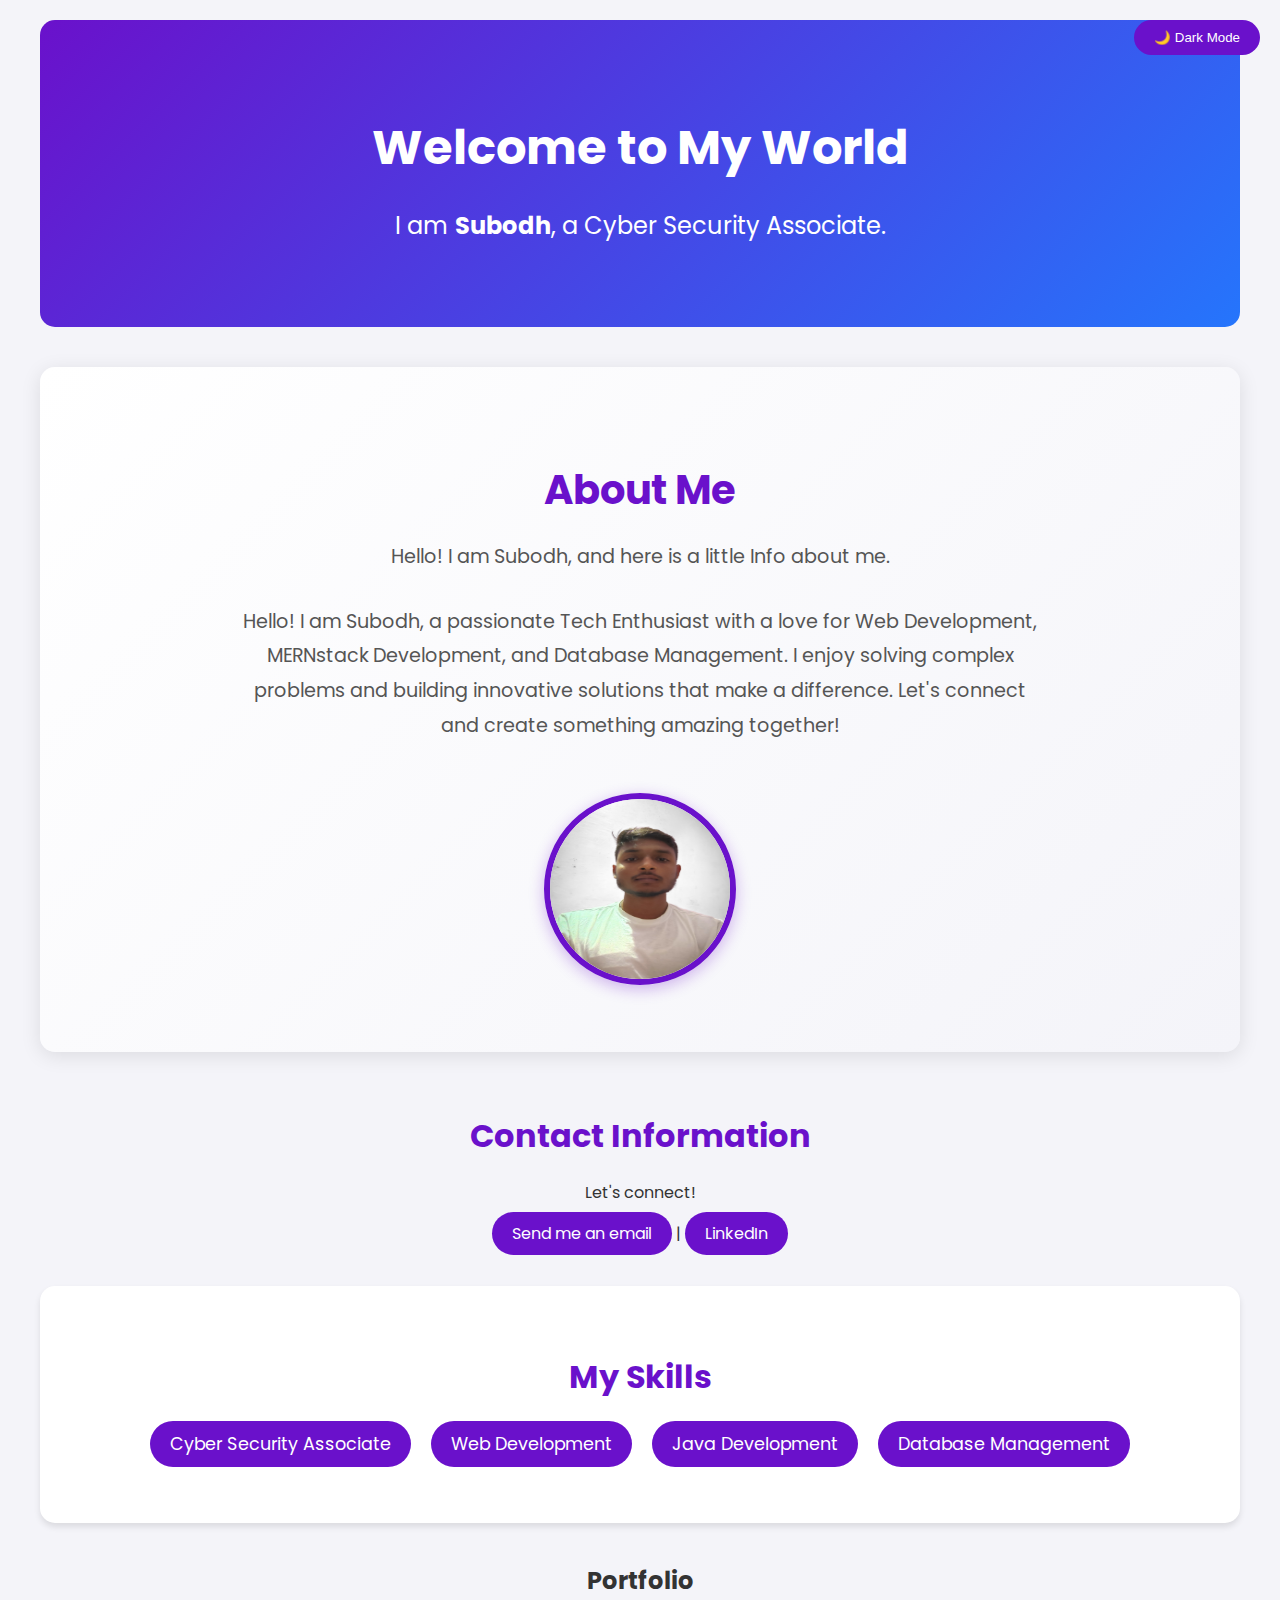
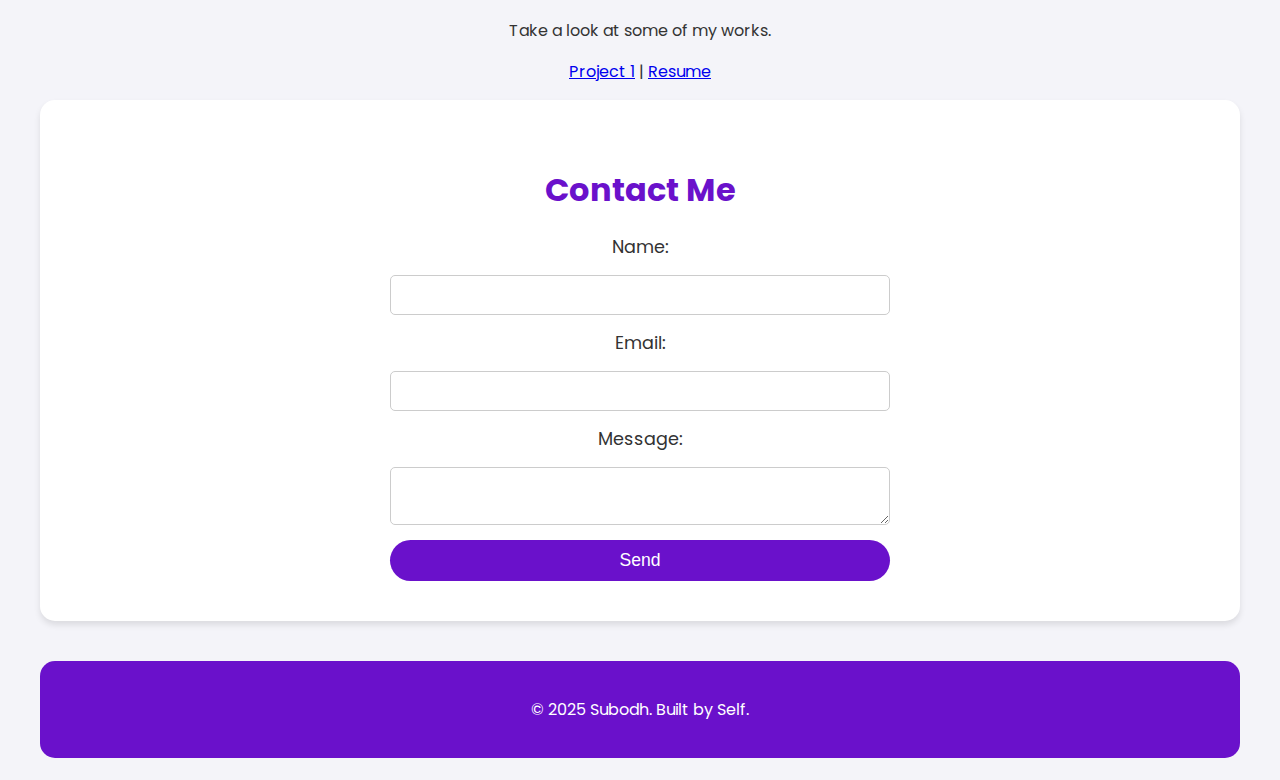
<file: index.html>
<!DOCTYPE html>
<html lang="en">
<head>
    <meta charset="UTF-8">
    <meta name="viewport" content="width=device-width, initial-scale=1.0">
    <title>Subodh Kumar - Cyber Security Associate</title>
    <meta name="description" content="Welcome to Subodh's profile.Cyber Security Associate, Web Developer, and Java Developer. Connect with me!">
    <meta name="robots" content="index, follow">
    <meta property="og:title" content="Abinash Mishra - Cyber Security Associate">
    <meta property="og:description" content="Welcome to Abinash Mishra's profile. Connect with me to explore more.">
    <meta property="og:image" content="Profile.jpeg">
    <meta name="twitter:card" content="summary_large_image">
    <meta name="twitter:title" content="Abinash Mishra - Cyber Security Associate ">
    <meta name="twitter:description" content="Welcome to my profile! Connect with me">
    <meta http-equiv="Content-Security-Policy" content="upgrade-insecure-requests">
    <link rel="icon" href="icon.png" type="image/x-icon">
    <link rel="stylesheet" href="style.css">
    <link href="https://fonts.googleapis.com/css2?family=Poppins:wght@400;600&display=swap" rel="stylesheet">
    <script async src="https://pagead2.googlesyndication.com/pagead/js/adsbygoogle.js?client=ca-pub-1493588001847339"
     crossorigin="anonymous"></script>
</head>
<body>
    <center>
    <button id="darkModeToggle">🌙 Dark Mode</button>
    <div class="container">
        <header>
            <h1>Welcome to My World</h1>
            <p>I am <strong>Subodh</strong>, a Cyber Security Associate.</p>
        </header>
        <section class="section about">
            <h2>About Me</h2>
            <p>Hello! I am Subodh, and here is a little Info about me.</p>
            <p>Hello! I am Subodh, a passionate Tech Enthusiast with a love for Web Development, MERNstack Development, and Database Management. I enjoy solving complex problems and building innovative solutions that make a difference. Let's connect and create something amazing together!</p>
            <img src="Profile.jpeg" alt="Subodh" class="profile-pic">
        </section>
        <section class="section contact">
            <h2>Contact Information</h2>
            <p>Let's connect!</p>
            <p><a href="mailto:sstm476@gmail.com" class="btn">Send me an email</a>  | <a href="https://www.linkedin.com/in/subodh-kumar-subo" class="btn">LinkedIn</a></p>
        </section>
        <section class="section skills">
            <h2>My Skills</h2>
            <ul>
                <li>Cyber Security Associate</li>
                <li>Web Development</li>
                <li>Java Development</li>
                <li>Database Management</li>
            </ul>
        </section>
        <section class="section portfolio">
            <h2>Portfolio</h2>
            <p>Take a look at some of my works.</p>
            <p><a href="Project1.html" class="btn">Project 1</a> | <a href="https://drive.google.com/file/d/1vMT4U43mCjNkJFn_6Ou5PeVhhwdKu14a/view?usp=drive_link" class="btn">Resume</a></p>
        </section>
        <section class="section contact-form">
            <h2>Contact Me</h2>
            <form id="contactForm">
                <label for="name">Name:</label>
                <input type="text" id="name" name="name" required>
                <label for="email">Email:</label>
                <input type="email" id="email" name="email" required>
                <label for="message">Message:</label>
                <textarea id="message" name="message" required></textarea>
                <button type="submit">Send</button>
            </form>
        </section>
        <footer>
            <p>&copy; 2025 Subodh. Built by Self.</p>
        </footer>
    </div>
</center>
    <script>
        document.getElementById('darkModeToggle').addEventListener('click', function() {
            document.body.classList.toggle('dark-mode');
        });
        document.getElementById('contactForm').addEventListener('submit', function(event) {
            event.preventDefault();
            alert('Thank you for reaching out! I will get back to you soon.');
        });
    </script>
</body>
</html>
</file>
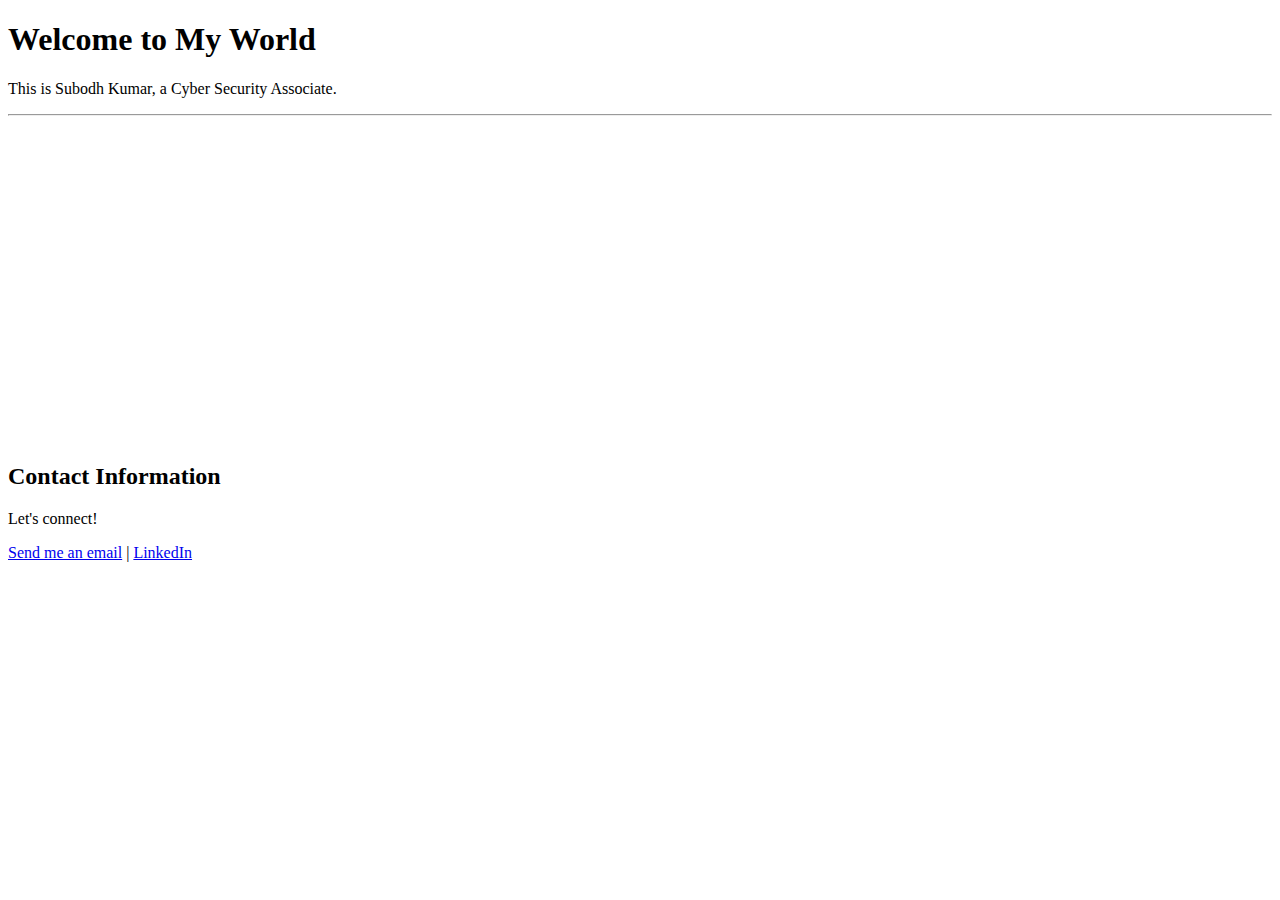
<file: Project1.html>
<!DOCTYPE html>
<html lang="en">
<head>
    <meta charset="UTF-8">
    <meta name="viewport" content="width=device-width, initial-scale=1.0">
    <title>Project1</title>
</head>
<body>
    <header>
        <h1>Welcome to My World</h1>
        <p>This is Subodh Kumar, a Cyber Security Associate.</p>
    </header><hr>

    <section>
        <iframe width="560" height="315" src="https://www.youtube.com/embed/d2ofxg8pHfQ?si=3Y02u-_cxn4vZ6rk" title="YouTube video player" frameborder="0" allow="accelerometer; autoplay; clipboard-write; encrypted-media; gyroscope; picture-in-picture; web-share" referrerpolicy="strict-origin-when-cross-origin" allowfullscreen></iframe>
    </section>
    <section>
        <h2>Contact Information</h2>
        <p>Let's connect!</p>
        <p><a href="mailto:sstm476@gmail.com">Send me an email</a>  | <a href="https://www.linkedin.com/in/subodh-kumar-subo">LinkedIn</a></p>
    </section>

    
</body>
</html>
</file>
<file: style.css>
/* General Styles */
body {
    font-family: 'Poppins', sans-serif;
    margin: 0;
    padding: 0;
    background-color: #f4f4f9;
    color: #333;
    transition: background-color 0.3s, color 0.3s;
}

.dark-mode {
    background-color: #1a1a1a;
    color: #f4f4f9;
}

.container {
    max-width: 1200px;
    margin: 0 auto;
    padding: 20px;
}

/* Header Section */
header {
    text-align: center;
    padding: 60px 20px;
    background: linear-gradient(135deg, #6a11cb, #2575fc);
    color: white;
    border-radius: 15px;
    margin-bottom: 40px;
    animation: fadeIn 1.5s ease-in-out;
}

header h1 {
    font-size: 3rem;
    margin-bottom: 10px;
    animation: slideIn 1s ease-in-out;
}

header p {
    font-size: 1.5rem;
    animation: slideIn 1.2s ease-in-out;
}

/* About Section */
.about {
    text-align: center;
    margin-bottom: 40px;
}

.about .profile-pic {
    width: 150px;
    height: 150px;
    border-radius: 50%;
    border: 5px solid #6a11cb;
    margin-top: 20px;
    transition: transform 0.3s ease;
}

.about .profile-pic:hover {
    transform: scale(1.1);
}

/* Skills Section */
.skills {
    background: #ffffff;
    padding: 40px 20px;
    border-radius: 15px;
    box-shadow: 0 4px 6px rgba(0, 0, 0, 0.1);
    margin-bottom: 40px;
    animation: fadeIn 1.5s ease-in-out;
}

.skills h2 {
    text-align: center;
    margin-bottom: 20px;
    font-size: 2rem;
    color: #6a11cb;
}

.skills ul {
    list-style: none;
    padding: 0;
    display: flex;
    justify-content: center;
    flex-wrap: wrap;
    gap: 20px;
}

.skills li {
    background: #6a11cb;
    color: white;
    padding: 10px 20px;
    border-radius: 25px;
    font-size: 1.1rem;
    transition: background 0.3s ease;
}

.skills li:hover {
    background: #2575fc;
}

/* Contact Section */
.contact {
    text-align: center;
    margin-bottom: 40px;
}

.contact h2 {
    font-size: 2rem;
    color: #6a11cb;
    margin-bottom: 20px;
}

.contact .btn {
    background: #6a11cb;
    color: white;
    padding: 10px 20px;
    border-radius: 25px;
    text-decoration: none;
    transition: background 0.3s ease;
}

.contact .btn:hover {
    background: #2575fc;
}

/* Contact Form Section */
.contact-form {
    background: #ffffff;
    padding: 40px 20px;
    border-radius: 15px;
    box-shadow: 0 4px 6px rgba(0, 0, 0, 0.1);
    margin-bottom: 40px;
    animation: fadeIn 1.5s ease-in-out;
}

.contact-form h2 {
    text-align: center;
    margin-bottom: 20px;
    font-size: 2rem;
    color: #6a11cb;
}

.contact-form form {
    display: flex;
    flex-direction: column;
    gap: 15px;
    max-width: 500px;
    margin: 0 auto;
}

.contact-form label {
    font-size: 1.1rem;
    color: #333;
}

.contact-form input,
.contact-form textarea {
    padding: 10px;
    border: 1px solid #ccc;
    border-radius: 5px;
    font-size: 1rem;
    transition: border-color 0.3s ease;
}

.contact-form input:focus,
.contact-form textarea:focus {
    border-color: #6a11cb;
    outline: none;
}

.contact-form button {
    background: #6a11cb;
    color: white;
    padding: 10px 20px;
    border: none;
    border-radius: 25px;
    font-size: 1.1rem;
    cursor: pointer;
    transition: background 0.3s ease;
}

.contact-form button:hover {
    background: #2575fc;
}

/* Footer */
footer {
    text-align: center;
    padding: 20px;
    background: #6a11cb;
    color: white;
    border-radius: 15px;
    margin-top: 40px;
}

/* Dark Mode Toggle */
#darkModeToggle {
    position: fixed;
    top: 20px;
    right: 20px;
    background: #6a11cb;
    color: white;
    border: none;
    padding: 10px 20px;
    border-radius: 25px;
    cursor: pointer;
    transition: background 0.3s ease;
}

#darkModeToggle:hover {
    background: #2575fc;
}

/* Animations */
@keyframes fadeIn {
    from {
        opacity: 0;
    }
    to {
        opacity: 1;
    }
}

@keyframes slideIn {
    from {
        transform: translateY(-20px);
        opacity: 0;
    }
    to {
        transform: translateY(0);
        opacity: 1;
    }
}

/* About Me Section */
.about {
    text-align: center;
    margin-bottom: 60px;
    padding: 60px 20px;
    background: linear-gradient(135deg, #ffffff, #f4f4f9);
    border-radius: 15px;
    box-shadow: 0 4px 20px rgba(0, 0, 0, 0.1);
    animation: fadeIn 1.5s ease-in-out;
}

.about h2 {
    font-size: 2.5rem;
    color: #6a11cb;
    margin-bottom: 20px;
    animation: slideIn 1s ease-in-out;
}

.about p {
    font-size: 1.2rem;
    color: #555;
    max-width: 800px;
    margin: 0 auto 30px;
    line-height: 1.8;
    animation: slideIn 1.2s ease-in-out;
}

.about .profile-pic {
    width: 180px;
    height: 180px;
    border-radius: 50%;
    border: 6px solid #6a11cb;
    margin-top: 20px;
    transition: transform 0.3s ease, box-shadow 0.3s ease;
    box-shadow: 0 4px 15px rgba(106, 17, 203, 0.3);
}

.about .profile-pic:hover {
    transform: scale(1.1);
    box-shadow: 0 6px 20px rgba(106, 17, 203, 0.5);
}

/* Responsive Design */
@media (max-width: 768px) {
    .about {
        padding: 40px 15px;
    }

    .about h2 {
        font-size: 2rem;
    }

    .about p {
        font-size: 1rem;
    }

    .about .profile-pic {
        width: 140px;
        height: 140px;
    }
}
</file>
